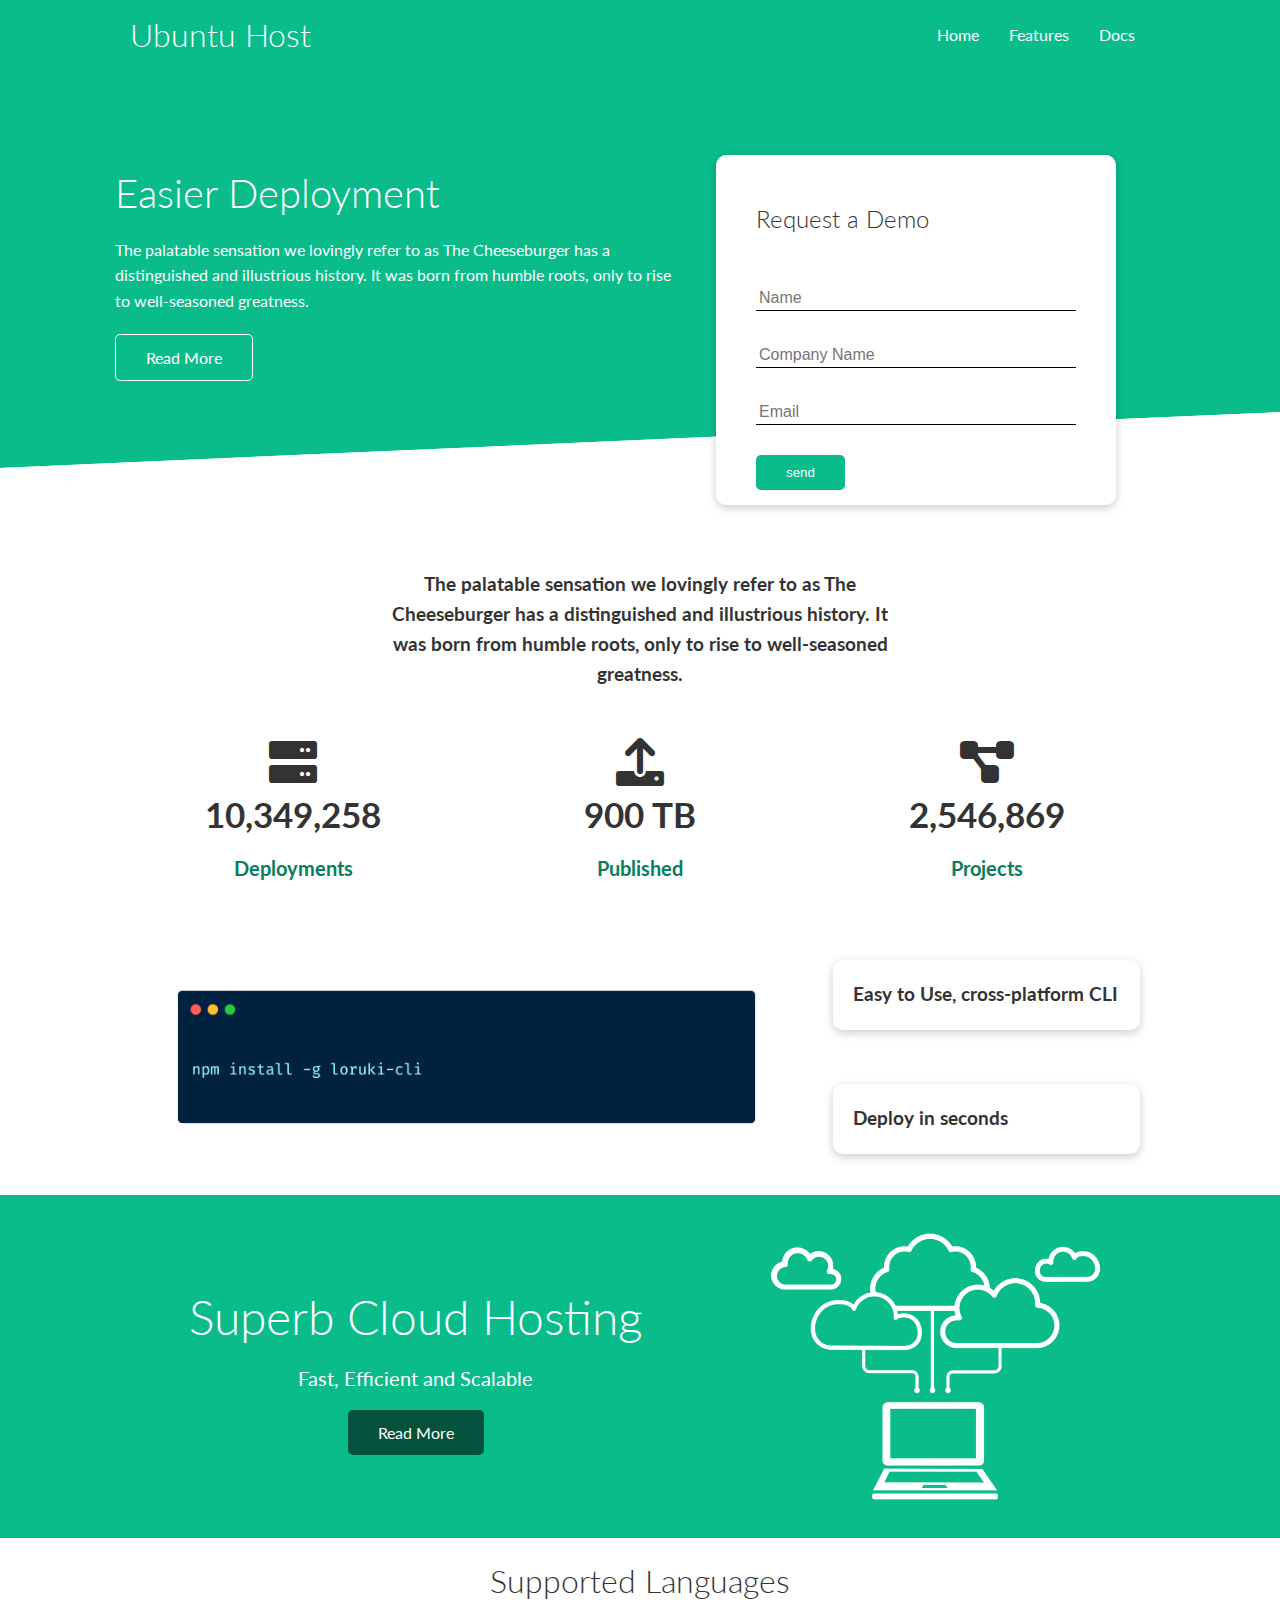
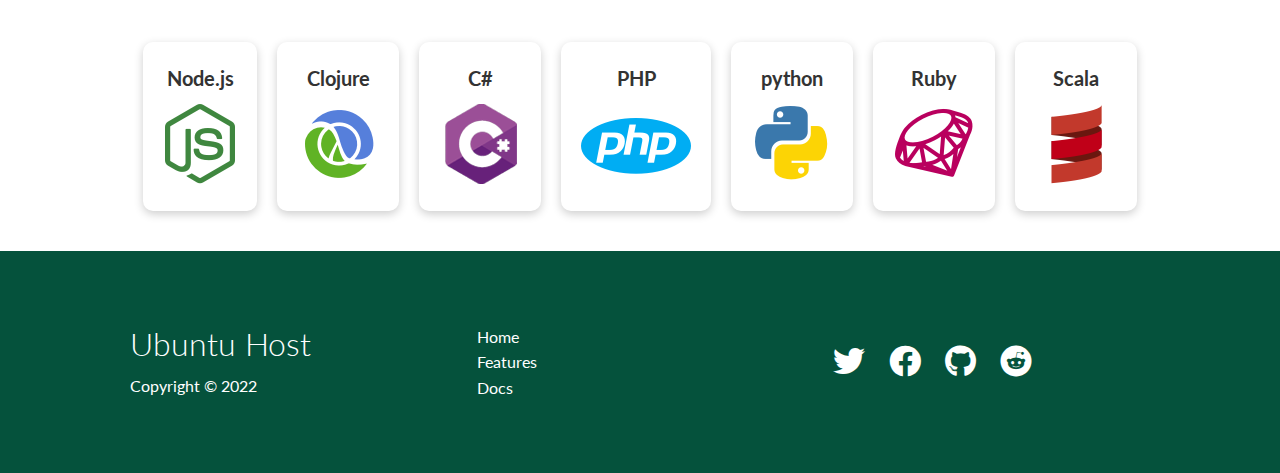
<file: index.html>
<!DOCTYPE html>
<html lang="en">
  <head>
    <meta charset="UTF-8" />
    <meta http-equiv="X-UA-Compatible" content="IE=edge" />
    <meta name="viewport" content="width=device-width, initial-scale=1.0" />
    <link
      rel="stylesheet"
      href="https://cdnjs.cloudflare.com/ajax/libs/font-awesome/6.0.0/css/all.min.css"
      integrity="sha512-9usAa10IRO0HhonpyAIVpjrylPvoDwiPUiKdWk5t3PyolY1cOd4DSE0Ga+ri4AuTroPR5aQvXU9xC6qOPnzFeg=="
      crossorigin="anonymous"
      referrerpolicy="no-referrer"
    />
    <link rel="stylesheet" href="css/utilities.css" />
    <link rel="stylesheet" href="css/styles.css" />
    <title>UBUNTU Host | Cloud Hosting For Everyone</title>
  </head>
  <body>
    <!-- NAV BAR -->
    <div class="navbar">
      <div class="container flex">
        <h1 class="logo">Ubuntu Host</h1>
        <nav>
          <ul>
            <li><a href="index.html">Home</a></li>
            <li><a href="features.html">Features</a></li>
            <li><a href="docs.html">Docs</a></li>
          </ul>
        </nav>
      </div>
    </div>

    <!-- SHOWCASE -->
    <section class="showcase">
      <div class="container grid">
        <div class="showcase-text">
          <h1>Easier Deployment</h1>
          <p>
            The palatable sensation we lovingly refer to as The Cheeseburger has
            a distinguished and illustrious history. It was born from humble
            roots, only to rise to well-seasoned greatness.
          </p>
          <a href="" class="btn btn-outline">Read More</a>
        </div>

        <div class="showcase-form card">
          <h2>Request a Demo</h2>
          <form
            name="contact"
            method="POST"
            netlify-honeypot="bot-field"
            data-netlify="true"
          >
            <input type="hidden" name="form-name" value="contact" />
            <p class="hidden">
              <label>
                Don’t fill this out if you’re human: <input name="bot-field" />
              </label>
            </p>
            <div class="form-control">
              <input type="text" name="name" placeholder="Name" required />
            </div>
            <div class="form-control">
              <input
                type="text"
                name="company"
                placeholder="Company Name"
                required
              />
            </div>
            <div class="form-control">
              <input type="email" name="email" placeholder="Email" required />
            </div>
            <input type="submit" value="send" class="btn btn-primary" />
          </form>
        </div>
      </div>
    </section>

    <!-- STATS -->
    <section class="stats">
      <div class="container">
        <h3 class="stats-heading text-center my-1">
          The palatable sensation we lovingly refer to as The Cheeseburger has a
          distinguished and illustrious history. It was born from humble roots,
          only to rise to well-seasoned greatness.
        </h3>

        <div class="grid grid-3 text-center my-4">
          <div>
            <i class="fas fa-server fa-3x"></i>
            <h3>10,349,258</h3>
            <p class="text-secondary">Deployments</p>
          </div>
          <div>
            <i class="fas fa-upload fa-3x"></i>
            <h3>900 TB</h3>
            <p class="text-secondary">Published</p>
          </div>
          <div>
            <i class="fas fa-project-diagram fa-3x"></i>
            <h3>2,546,869</h3>
            <p class="text-secondary">Projects</p>
          </div>
        </div>
      </div>
    </section>

    <!-- CLI -->
    <section class="cli">
      <div class="container grid">
        <img src="images/cli.png" alt="" />
        <div class="card">
          <h3>Easy to Use, cross-platform CLI</h3>
        </div>
        <div class="card">
          <h3>Deploy in seconds</h3>
        </div>
      </div>
    </section>

    <!-- CLOUD -->
    <section class="cloud bg-primary my-2 py-2">
      <div class="container grid">
        <div class="text-center">
          <h2 class="lg">Superb Cloud Hosting</h2>
          <p class="lead my-1">Fast, Efficient and Scalable</p>
          <a href="features.html" class="btn btn-dark">Read More</a>
        </div>
        <img src="images/cloud.png" alt="" />
      </div>
    </section>

    <!-- LANGUAGES -->
    <section class="languages">
      <h2 class="md text-center my-2">Supported Languages</h2>
      <div class="container flex">
        <div class="card">
          <h4>Node.js</h4>
          <img src="images/logos/node.png" alt="" />
        </div>
        <div class="card">
          <h4>Clojure</h4>
          <img src="images/logos/clojure.png" alt="" />
        </div>
        <div class="card">
          <h4>C#</h4>
          <img src="images/logos/csharp.png" alt="" />
        </div>
        <div class="card">
          <h4>PHP</h4>
          <img src="images/logos/php.png" alt="" />
        </div>
        <div class="card">
          <h4>python</h4>
          <img src="images/logos/python.png" alt="" />
        </div>
        <div class="card">
          <h4>Ruby</h4>
          <img src="images/logos/ruby.png" alt="" />
        </div>
        <div class="card">
          <h4>Scala</h4>
          <img src="images/logos/scala.png" alt="" />
        </div>
      </div>
    </section>

    <!-- FOOTER -->
    <footer class="footer bg-dark py-5">
      <div class="container grid grid-3">
        <div>
          <h1>Ubuntu Host</h1>
          <p>Copyright &copy; 2022</p>
        </div>
        <nav>
          <ul>
            <li><a href="index.html">Home</a></li>
            <li><a href="features.html">Features</a></li>
            <li><a href="docs.html">Docs</a></li>
          </ul>
        </nav>
        <div class="social">
          <a href=""><i class="fab fa-twitter fa-2x"></i></a>
          <a href=""><i class="fab fa-facebook fa-2x"></i></a>
          <a href=""><i class="fab fa-github fa-2x"></i></a>
          <a href=""><i class="fab fa-reddit fa-2x"></i></a>
        </div>
      </div>
    </footer>
  </body>
</html>
</file>
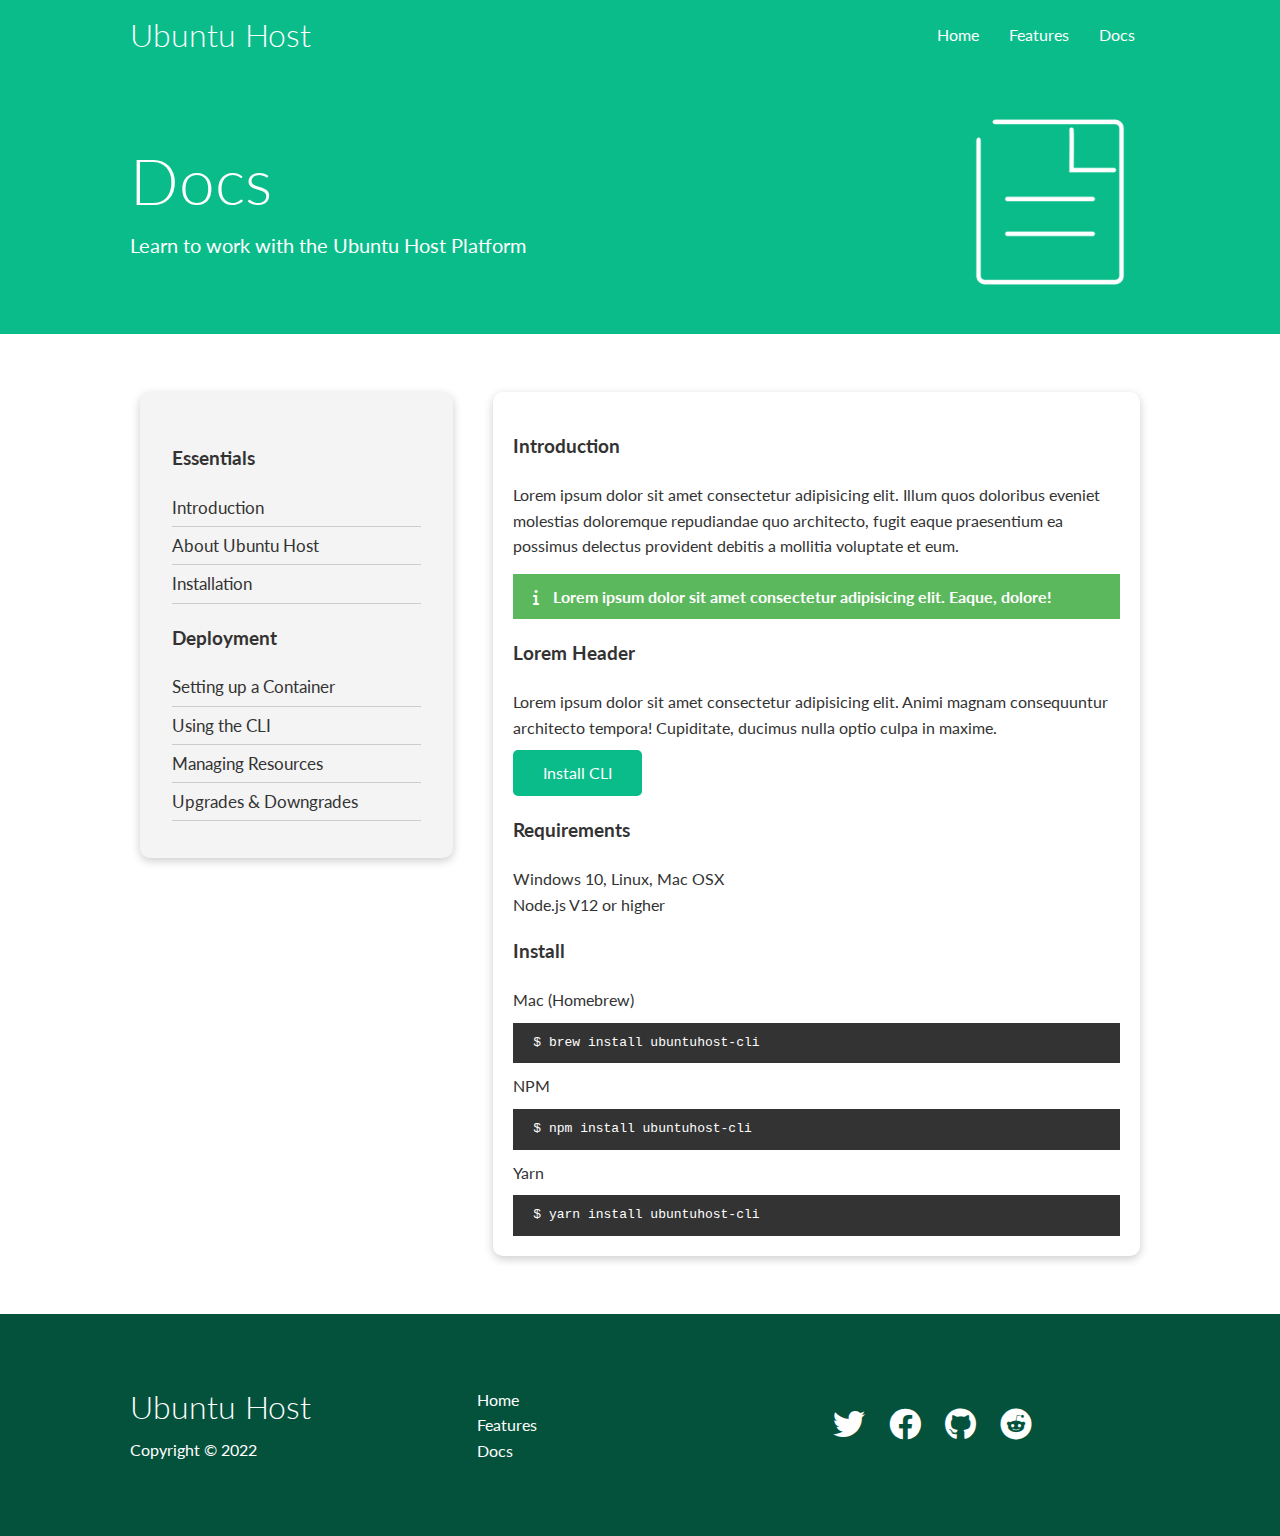
<file: docs.html>
<!DOCTYPE html>
<html lang="en">
  <head>
    <meta charset="UTF-8" />
    <meta http-equiv="X-UA-Compatible" content="IE=edge" />
    <meta name="viewport" content="width=device-width, initial-scale=1.0" />
    <link
      rel="stylesheet"
      href="https://cdnjs.cloudflare.com/ajax/libs/font-awesome/6.0.0/css/all.min.css"
      integrity="sha512-9usAa10IRO0HhonpyAIVpjrylPvoDwiPUiKdWk5t3PyolY1cOd4DSE0Ga+ri4AuTroPR5aQvXU9xC6qOPnzFeg=="
      crossorigin="anonymous"
      referrerpolicy="no-referrer"
    />
    <link rel="stylesheet" href="css/utilities.css" />
    <link rel="stylesheet" href="css/styles.css" />
    <title>UBUNTU Host | Cloud Hosting For Everyone</title>
  </head>
  <body>
    <!-- NAV BAR -->
    <div class="navbar">
      <div class="container flex">
        <h1 class="logo">Ubuntu Host</h1>
        <nav>
          <ul>
            <li><a href="index.html">Home</a></li>
            <li><a href="features.html">Features</a></li>
            <li><a href="docs.html">Docs</a></li>
          </ul>
        </nav>
      </div>
    </div>

    <!-- Head -->
    <section class="docs-head bg-primary py-3">
      <div class="container grid">
        <div>
          <h1 class="xl">Docs</h1>
          <p class="lead">Learn to work with the Ubuntu Host Platform</p>
        </div>
        <img src="images/docs.png" alt="" />
      </div>
    </section>

    <!-- DOCS MAIN -->
    <section class="docs-main my-4">
      <div class="container grid">
        <div class="card bg-light p-3">
          <h3 class="my-3">Essentials</h3>
          <nav>
            <ul>
              <li><a href="" class="text-primary">Introduction</a></li>
              <li><a href="">About Ubuntu Host</a></li>
              <li><a href="">Installation</a></li>
            </ul>
          </nav>

          <h3 class="my-3">Deployment</h3>
          <nav>
            <ul>
              <li><a href="">Setting up a Container</a></li>
              <li><a href="">Using the CLI</a></li>
              <li><a href="">Managing Resources</a></li>
              <li><a href="">Upgrades & Downgrades</a></li>
            </ul>
          </nav>
        </div>
        <div class="card">
          <h3>Introduction</h3>
          <p>
            Lorem ipsum dolor sit amet consectetur adipisicing elit. Illum quos
            doloribus eveniet molestias doloremque repudiandae quo architecto,
            fugit eaque praesentium ea possimus delectus provident debitis a
            mollitia voluptate et eum.
          </p>
          <div class="alert alert-success">
            <i class="fas fa-info"></i>
            Lorem ipsum dolor sit amet consectetur adipisicing elit. Eaque,
            dolore!
          </div>
          <h3>Lorem Header</h3>
          <p>
            Lorem ipsum dolor sit amet consectetur adipisicing elit. Animi
            magnam consequuntur architecto tempora! Cupiditate, ducimus nulla
            optio culpa in maxime.
          </p>
          <a href="" class="btn btn-primary">Install CLI</a>

          <h3>Requirements</h3>
          <ul>
            <li>Windows 10, Linux, Mac OSX</li>
            <li>Node.js V12 or higher</li>
          </ul>

          <h3>Install</h3>
          <p>Mac (Homebrew)</p>
          <pre><code>$ brew install ubuntuhost-cli</code></pre>
          <p>NPM</p>
          <pre><code>$ npm install ubuntuhost-cli</code></pre>
          <p>Yarn</p>
          <pre><code>$ yarn install ubuntuhost-cli</code></pre>
        </div>
      </div>
    </section>

    <!-- FOOTER -->
    <footer class="footer bg-dark py-5">
      <div class="container grid grid-3">
        <div>
          <h1>Ubuntu Host</h1>
          <p>Copyright &copy; 2022</p>
        </div>
        <nav>
          <ul>
            <li><a href="index.html">Home</a></li>
            <li><a href="features.html">Features</a></li>
            <li><a href="docs.html">Docs</a></li>
          </ul>
        </nav>
        <div class="social">
          <a href=""><i class="fab fa-twitter fa-2x"></i></a>
          <a href=""><i class="fab fa-facebook fa-2x"></i></a>
          <a href=""><i class="fab fa-github fa-2x"></i></a>
          <a href=""><i class="fab fa-reddit fa-2x"></i></a>
        </div>
      </div>
    </footer>
  </body>
</html>
</file>
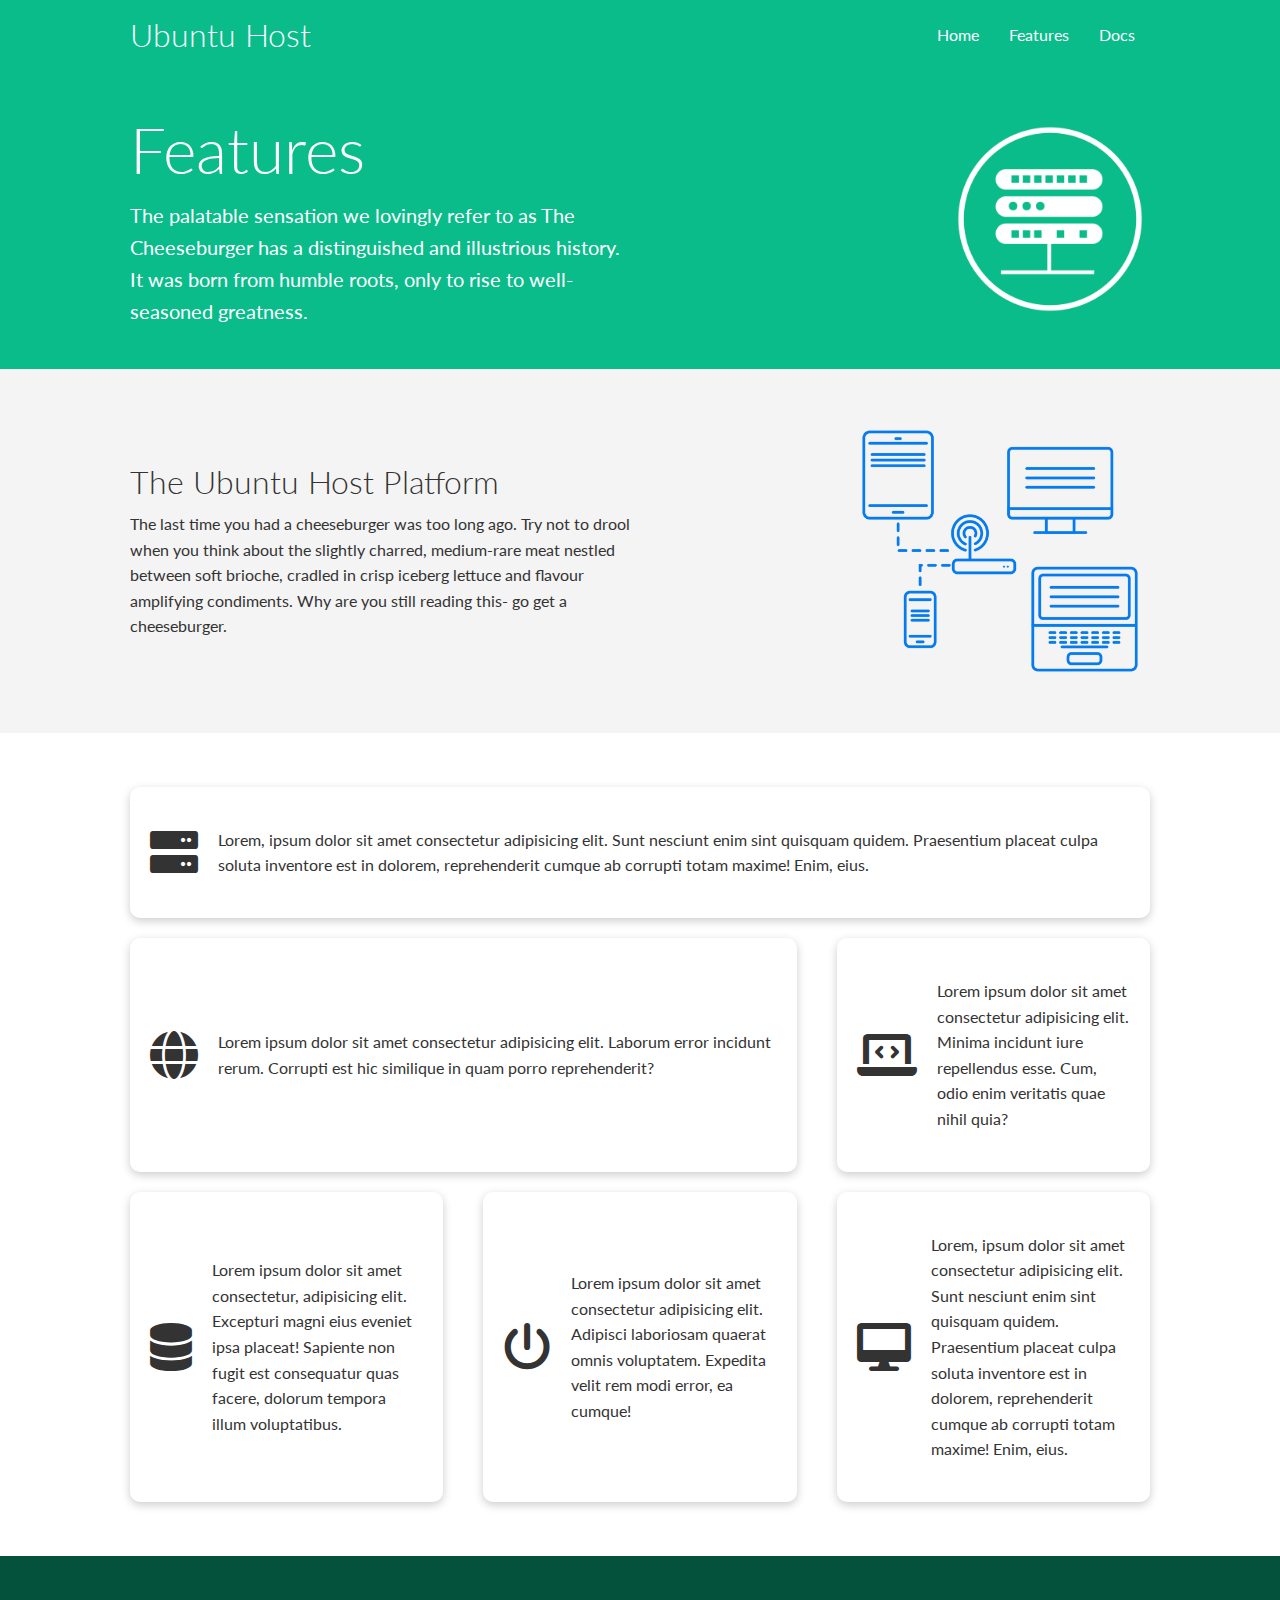
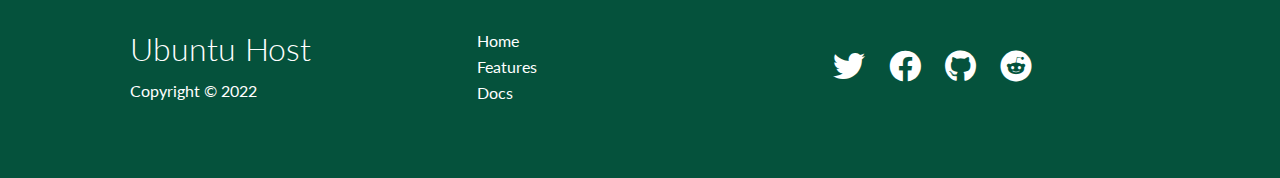
<file: features.html>
<!DOCTYPE html>
<html lang="en">
  <head>
    <meta charset="UTF-8" />
    <meta http-equiv="X-UA-Compatible" content="IE=edge" />
    <meta name="viewport" content="width=device-width, initial-scale=1.0" />
    <link
      rel="stylesheet"
      href="https://cdnjs.cloudflare.com/ajax/libs/font-awesome/6.0.0/css/all.min.css"
      integrity="sha512-9usAa10IRO0HhonpyAIVpjrylPvoDwiPUiKdWk5t3PyolY1cOd4DSE0Ga+ri4AuTroPR5aQvXU9xC6qOPnzFeg=="
      crossorigin="anonymous"
      referrerpolicy="no-referrer"
    />
    <link rel="stylesheet" href="css/utilities.css" />
    <link rel="stylesheet" href="css/styles.css" />
    <title>UBUNTU Host | Cloud Hosting For Everyone</title>
  </head>
  <body>
    <!-- NAV BAR -->
    <div class="navbar">
      <div class="container flex">
        <h1 class="logo">Ubuntu Host</h1>
        <nav>
          <ul>
            <li><a href="index.html">Home</a></li>
            <li><a href="features.html">Features</a></li>
            <li><a href="docs.html">Docs</a></li>
          </ul>
        </nav>
      </div>
    </div>

    <!-- Head -->
    <section class="features-head bg-primary py-3">
      <div class="container grid">
        <div>
          <h1 class="xl">Features</h1>
          <p class="lead">
            The palatable sensation we lovingly refer to as The Cheeseburger has
            a distinguished and illustrious history. It was born from humble
            roots, only to rise to well-seasoned greatness.
          </p>
        </div>
        <img src="images/server.png" alt="" />
      </div>
    </section>

    <!-- Sub Head -->
    <section class="features-sub-head bg-light py-3">
      <div class="container grid">
        <div>
          <h1 class="md">The Ubuntu Host Platform</h1>
          <p>
            The last time you had a cheeseburger was too long ago. Try not to
            drool when you think about the slightly charred, medium-rare meat
            nestled between soft brioche, cradled in crisp iceberg lettuce and
            flavour amplifying condiments. Why are you still reading this- go
            get a cheeseburger.
          </p>
        </div>
        <img src="images/server2.png" alt="" />
      </div>
    </section>

    <section class="features-main my-2">
      <div class="container grid grid-3">
        <div class="card flex">
          <i class="fas fa-server fa-3x"></i>
          <p>
            Lorem, ipsum dolor sit amet consectetur adipisicing elit. Sunt
            nesciunt enim sint quisquam quidem. Praesentium placeat culpa soluta
            inventore est in dolorem, reprehenderit cumque ab corrupti totam
            maxime! Enim, eius.
          </p>
        </div>
        <div class="card flex">
          <i class="fas fa-globe fa-3x"></i>
          <p>
            Lorem ipsum dolor sit amet consectetur adipisicing elit. Laborum
            error incidunt rerum. Corrupti est hic similique in quam porro
            reprehenderit?
          </p>
        </div>
        <div class="card flex">
          <i class="fas fa-laptop-code fa-3x"></i>
          <p>
            Lorem ipsum dolor sit amet consectetur adipisicing elit. Minima
            incidunt iure repellendus esse. Cum, odio enim veritatis quae nihil
            quia?
          </p>
        </div>
        <div class="card flex">
          <i class="fas fa-database fa-3x"></i>
          <p>
            Lorem ipsum dolor sit amet consectetur, adipisicing elit. Excepturi
            magni eius eveniet ipsa placeat! Sapiente non fugit est consequatur
            quas facere, dolorum tempora illum voluptatibus.
          </p>
        </div>
        <div class="card flex">
          <i class="fas fa-power-off fa-3x"></i>
          <p>
            Lorem ipsum dolor sit amet consectetur adipisicing elit. Adipisci
            laboriosam quaerat omnis voluptatem. Expedita velit rem modi error,
            ea cumque!
          </p>
        </div>
        <div class="card flex">
          <i class="fas fa-desktop fa-3x"></i>
          <p>
            Lorem, ipsum dolor sit amet consectetur adipisicing elit. Sunt
            nesciunt enim sint quisquam quidem. Praesentium placeat culpa soluta
            inventore est in dolorem, reprehenderit cumque ab corrupti totam
            maxime! Enim, eius.
          </p>
        </div>
      </div>
    </section>

    <!-- FOOTER -->
    <footer class="footer bg-dark py-5">
      <div class="container grid grid-3">
        <div>
          <h1>Ubuntu Host</h1>
          <p>Copyright &copy; 2022</p>
        </div>
        <nav>
          <ul>
            <li><a href="index.html">Home</a></li>
            <li><a href="features.html">Features</a></li>
            <li><a href="docs.html">Docs</a></li>
          </ul>
        </nav>
        <div class="social">
          <a href=""><i class="fab fa-twitter fa-2x"></i></a>
          <a href=""><i class="fab fa-facebook fa-2x"></i></a>
          <a href=""><i class="fab fa-github fa-2x"></i></a>
          <a href=""><i class="fab fa-reddit fa-2x"></i></a>
        </div>
      </div>
    </footer>
  </body>
</html>
</file>
<file: css/utilities.css>
/* UTILITIES */
.container {
  max-width: 1100px;
  margin: 0 auto;
  overflow: auto;
  padding: 0 40px;
}
.flex {
  display: flex;
  justify-content: center;
  align-items: center;
  height: 100%;
}
.grid {
  display: grid;
  grid-template-columns: 1fr 1fr;
  gap: 20px;
  justify-content: center;
  align-items: center;
  height: 100%;
}
.grid-3 {
  grid-template-columns: 1fr 1fr 1fr;
}
.card {
  background-color: #fff;
  color: #333;
  border-radius: 10px;
  box-shadow: 0 3px 10px rgba(0, 0, 0, 0.2);
  padding: 20px;
  margin: 10px;
}
.btn {
  display: inline-block;
  padding: 10px 30px;
  cursor: pointer;
  background-color: var(--primary-color);
  color: #fff;
  border: none;
  border-radius: 5px;
}
.btn-outline {
  background-color: transparent;
  border: 1px solid white;
}
.btn:hover {
  transform: scale(0.98);
}
.text-center {
  text-align: center;
}

/* BACKGROUNDS & COLORED BUTTONS */
.bg-primary,
.btn-primary {
  background-color: var(--primary-color);
  color: #fff;
}
.bg-secondary,
.btn-secondary {
  background-color: var(--secondary-color);
  color: #fff;
}
.bg-dark,
.btn-dark {
  background-color: var(--dark-color);
  color: #fff;
}
.bg-light,
.btn-light {
  background-color: var(--light-color);
  color: #333;
}
.bg-primary a,
.btn-primary a,
.bg-secondary a,
.btn-secondary a,
.bg-dark a,
.btn-dark a,
.bg-light a,
.btn-light a {
  color: #fff;
}

/* TEXT COLORS */
.text-primary {
  color: var(--primary-color);
}
.text-secondary {
  color: var(--secondary-color);
}
.text-dark {
  color: var(--dark-color);
}
.text-light {
  color: var(--light-color);
}

/* ALERT */
.alert {
  background-color: var(--light-color);
  padding: 10px 20px;
  font-weight: bold;
  margin: 15px 0;
}
.alert i {
  margin-right: 10px;
}
.alert-success {
  background-color: var(--success-color);
  color: #fff;
}
.alert-error {
  background-color: var(--error-color);
  color: #fff;
}

/* TEXT SIZES */
.lead {
  font-size: 20px;
}
.sm {
  font-size: 1rem;
}
.md {
  font-size: 2rem;
}
.lg {
  font-size: 3rem;
}
.xl {
  font-size: 4rem;
}

/* MARGINS */
.my-1 {
  margin: 1rem 0;
}
.my-2 {
  margin: 1.5rem 0;
}
.my-3 {
  margin: 2rem 0;
}
.my-4 {
  margin: 3rem 0;
}
.my-5 {
  margin: 4rem 0;
}

.m-1 {
  margin: 1rem;
}
.m-2 {
  margin: 1.5rem;
}
.m-3 {
  margin: 2rem;
}
.m-4 {
  margin: 3rem;
}
.m-5 {
  margin: 4rem;
}

/* PADDING */
.py-1 {
  padding: 1rem 0;
}
.py-2 {
  padding: 1.5rem 0;
}
.py-3 {
  padding: 2rem 0;
}
.py-4 {
  padding: 3rem 0;
}
.py-5 {
  padding: 4rem 0;
}

.p-1 {
  padding: 1rem;
}
.p-2 {
  padding: 1.5rem;
}
.p-3 {
  padding: 2rem;
}
.p-4 {
  padding: 3rem;
}
.p-5 {
  padding: 4rem;
}
</file>
<file: css/styles.css>
@import url("https://fonts.googleapis.com/css2?family=Lato:wght@300&display=swap");

:root {
  --primary-color: #09bc8a;
  --secondary-color: #087e5c;
  --dark-color: #05523c;
  --light-color: #f4f4f4;
  --success-color: #5cb85c;
  --error-color: #d9534f;
}
html {
  box-sizing: border-box;
}
*,
*:before,
*:after {
  box-sizing: inherit;
  padding: 0;
  margin: 0;
}

body {
  font-family: "Lato", sans-serif;
  color: #333;
  line-height: 1.6;
}
ul {
  list-style-type: none;
}
a {
  text-decoration: none;
  color: #333;
}
h1,
h2 {
  font-weight: 300;
  line-height: 1.2;
  margin: 10px 0;
}
p {
  margin: 10px 0;
}
img {
  width: 100%;
}

code, pre {
  background-color: #333;
  color: #fff;
  padding: 10px;
}
.hidden {
  visibility: hidden;
  height: 0;
}

/* NAVBAR STYLING */
.navbar {
  background-color: var(--primary-color);
  color: #fff;
  height: 70px;
}
.navbar ul {
  display: flex;
}
.navbar a {
  color: #fff;
  padding: 10px;
  margin: 0 5px;
}
.navbar a:hover {
  border-bottom: 2px solid white;
}
.navbar .flex {
  justify-content: space-between;
}

/* SHOWCASE */
.showcase {
  height: 400px;
  background-color: var(--primary-color);
  color: #fff;
  position: relative;
}
.showcase h1 {
  font-size: 40px;
}
.showcase p {
  margin: 20px 0;
}
.showcase .grid {
  grid-template-columns: 55% 45%;
  gap: 30px;
  overflow: visible;
}
.showcase-form {
  position: relative;
  top: 60px;
  height: 350px;
  width: 400px;
  padding: 40px;
  z-index: 100;
  animation: slideinfromright 1s ease-in;
}
.showcase-text {
  animation: slideinfromleft 1s ease-in;
}

.showcase-form .form-control {
  margin: 30px 0;
}
.showcase-form input[type="text"],
.showcase-form input[type="email"] {
  border: 0;
  border-bottom: 1px solid black;
  width: 100%;
  padding: 3px;
  font-size: 16px;
}
.showcase-form input:focus {
  outline: none;
}
.showcase::before,
.showcase::after {
  content: "";
  position: absolute;
  height: 100px;
  bottom: -70px;
  right: 0;
  left: 0;
  background-color: #fff;
  transform: skewY(-2.5deg);
  -webkit-transform: skewY(-2.5deg);
  -moz-transform: skewY(-2.5deg);
  -ms-transform: skewY(-2.5deg);
}

/* STATS */
.stats {
  padding-top: 100px;
  animation: slideinfrombottom 1s ease-in;
}
.stats-heading {
  max-width: 500px;
  margin: auto;
}
.stats .grid h3 {
  font-size: 35px;
}
.stats .grid p {
  font-size: 20px;
  font-weight: bold;
}

/* CLI */
.cli .grid {
  grid-template-columns: repeat(3, 1fr);
  grid-template-rows: repeat(2, 1fr);
}
.cli .grid > *:first-child {
  grid-column: 1 / span 2;
  grid-row: 1 / span 2;
}

/* CLOUD */
.cloud .grid {
  grid-template-columns: 4fr 3fr;
}

/* LANGUAGES */
.languages .flex {
  flex-wrap: wrap;
}
.languages .card {
  text-align: center;
  margin: 18px 10px 40px;
  transition: transform 0.2s ease-in;
}
.languages .card h4 {
  font-size: 20px;
  margin-bottom: 10px;
}
.languages .card:hover {
  transform: translateY(-15px);
}

/* FEATURES */
.features-head img,
.docs-head img {
  width: 200px;
  justify-self: flex-end;
}
.features-sub-head img {
  width: 300px;
  justify-self: flex-end;
}
.features-main .card > i {
  margin-right: 20px;
}
.features-main .grid {
  padding: 30px;
}
.features-main .grid > *:first-child {
  grid-column: 1 / span 3;
}
.features-main .grid > *:nth-child(2) {
  grid-column: 1 / span 2;
}

/* DOCS */
.docs-main .bg-light a {
  color: #333;
}
.docs-main h3 {
  margin: 20px 0;
}
.docs-main .grid {
  grid-template-columns: 1fr 2fr;
  align-items: flex-start;
}
.docs-main nav li {
  font-size: 17px;
  padding-bottom: 5px;
  margin-bottom: 5px;
  border-bottom: 1px #ccc solid;
}
.docs-main a:hover {
  font-weight: bold;
}

/* FOOTER */
.footer .social a {
  margin: 0 10px;
}

/* ANIMATIONS */
@keyframes slideinfromleft {
  0% {
    transform: translateX(-100%);
  }
  100% {
    transform: translateX(0);
  }
}

@keyframes slideinfromright {
  0% {
    transform: translateX(100%);
  }
  100% {
    transform: translateX(0);
  }
}

@keyframes slideinfromtop {
  0% {
    transform: translateY(-100%);
  }
  100% {
    transform: translateX(0);
  }
}

@keyframes slideinfrombottom {
  0% {
    transform: translateY(100%);
  }
  100% {
    transform: translateX(0);
  }
}

/* Tablets and Below */
@media (max-width: 768px) {
  .grid,
  .showcase .grid,
  .stats .grid,
  .cli .grid,
  .cloud .grid,
  .features-main .grid,
  .docs-main .grid {
    grid-template-columns: 1fr;
    grid-template-rows: 1fr;
  }
  .showcase {
    height: auto;
  }
  .showcase-text {
    text-align: center;
    margin-top: 40px;
    animation: slideinfromtop 1s ease-in;
  }
  .showcase-form {
    justify-self: center;
    margin: auto;
    animation: slideinfrombottom 1s ease-in;
  }
  .cli .grid > *:first-child {
    grid-column: 1;
    grid-row: 1;
  }
  .features-head,
  .features-sub-head,
  .docs-head {
    text-align: center;
  }

  .features-head img,
  .features-sub-head img,
  .docs-head img {
    justify-self: center;
  }
  .features-main .grid > *:first-child,
  .features-main .grid > *:nth-child(2) {
    grid-column: 1;
  }
}

/* Mobile */
@media (max-width: 500px) {
  .navbar {
    height: 110px;
  }
  .navbar .flex {
    flex-direction: column;
  }
  .navbar ul {
    padding: 10px;
    background-color: rgba(0, 0, 0, 0.1);
  }
}
</file>
